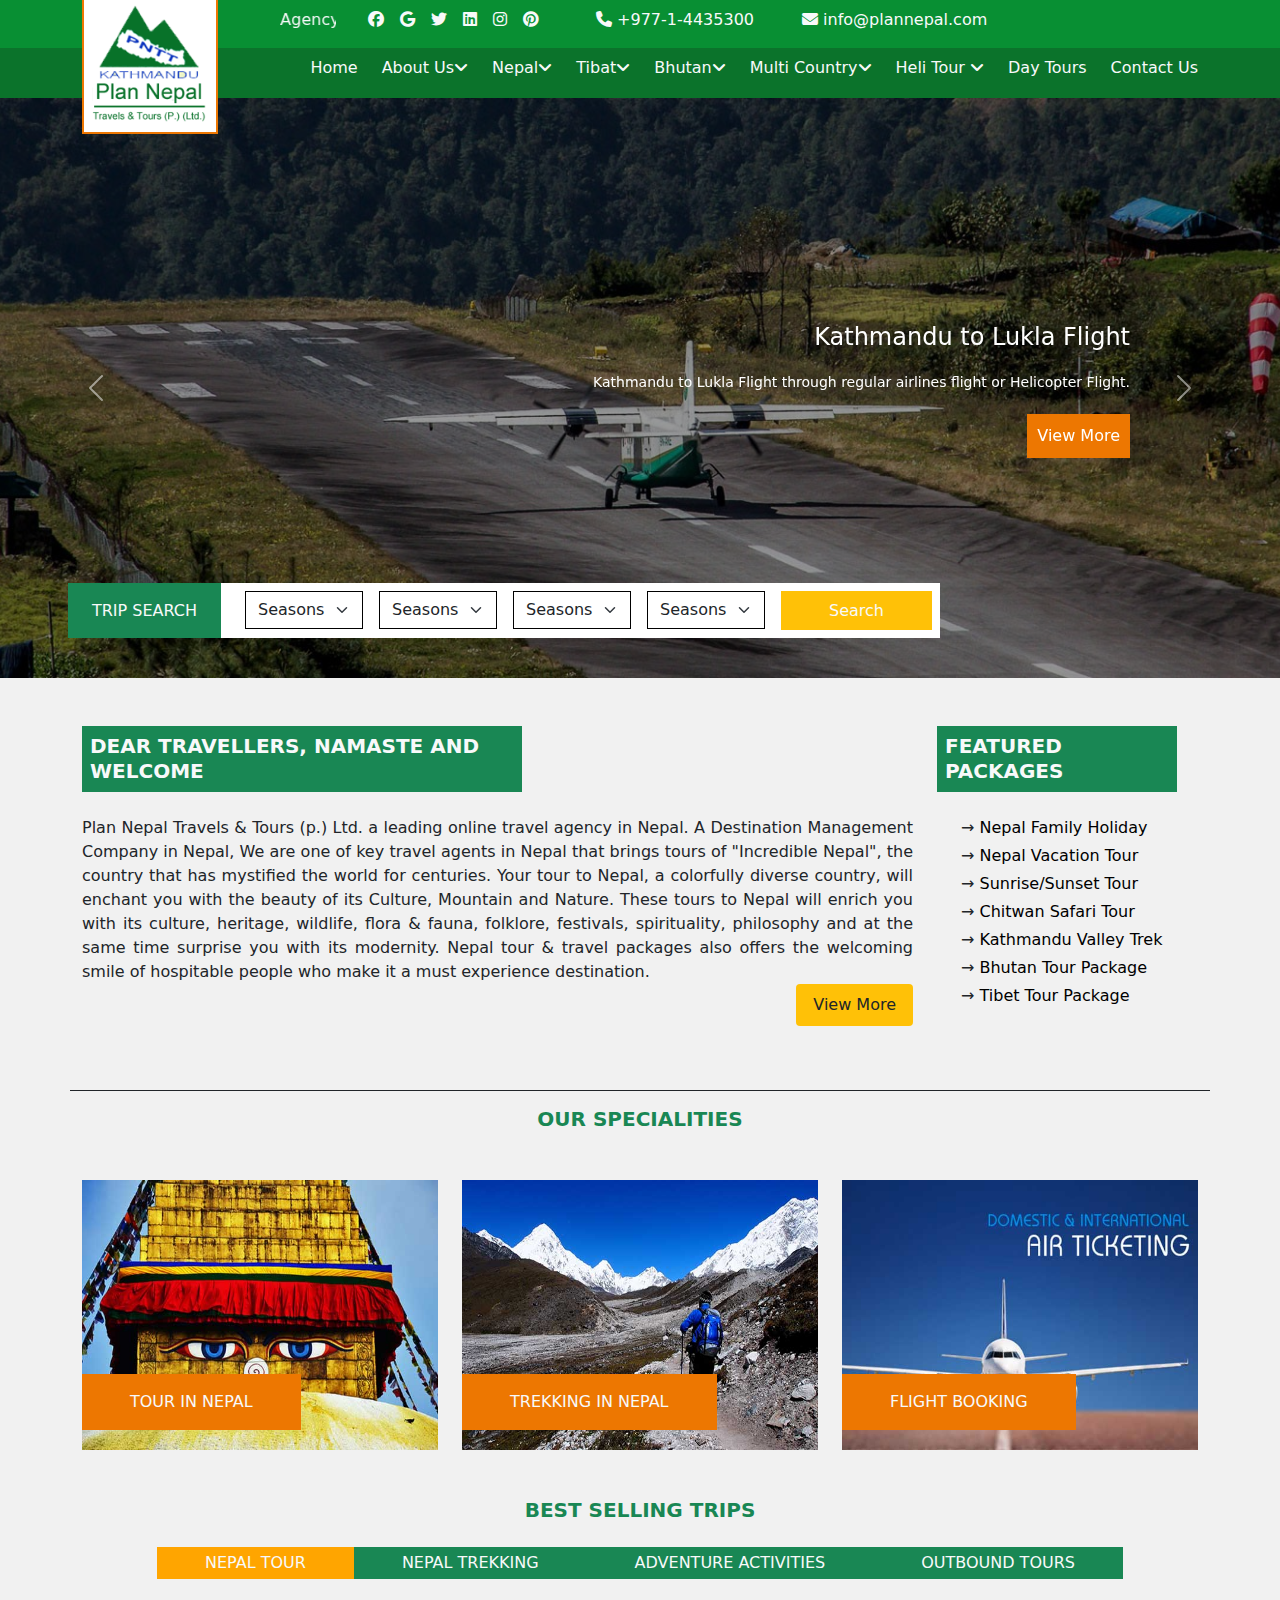
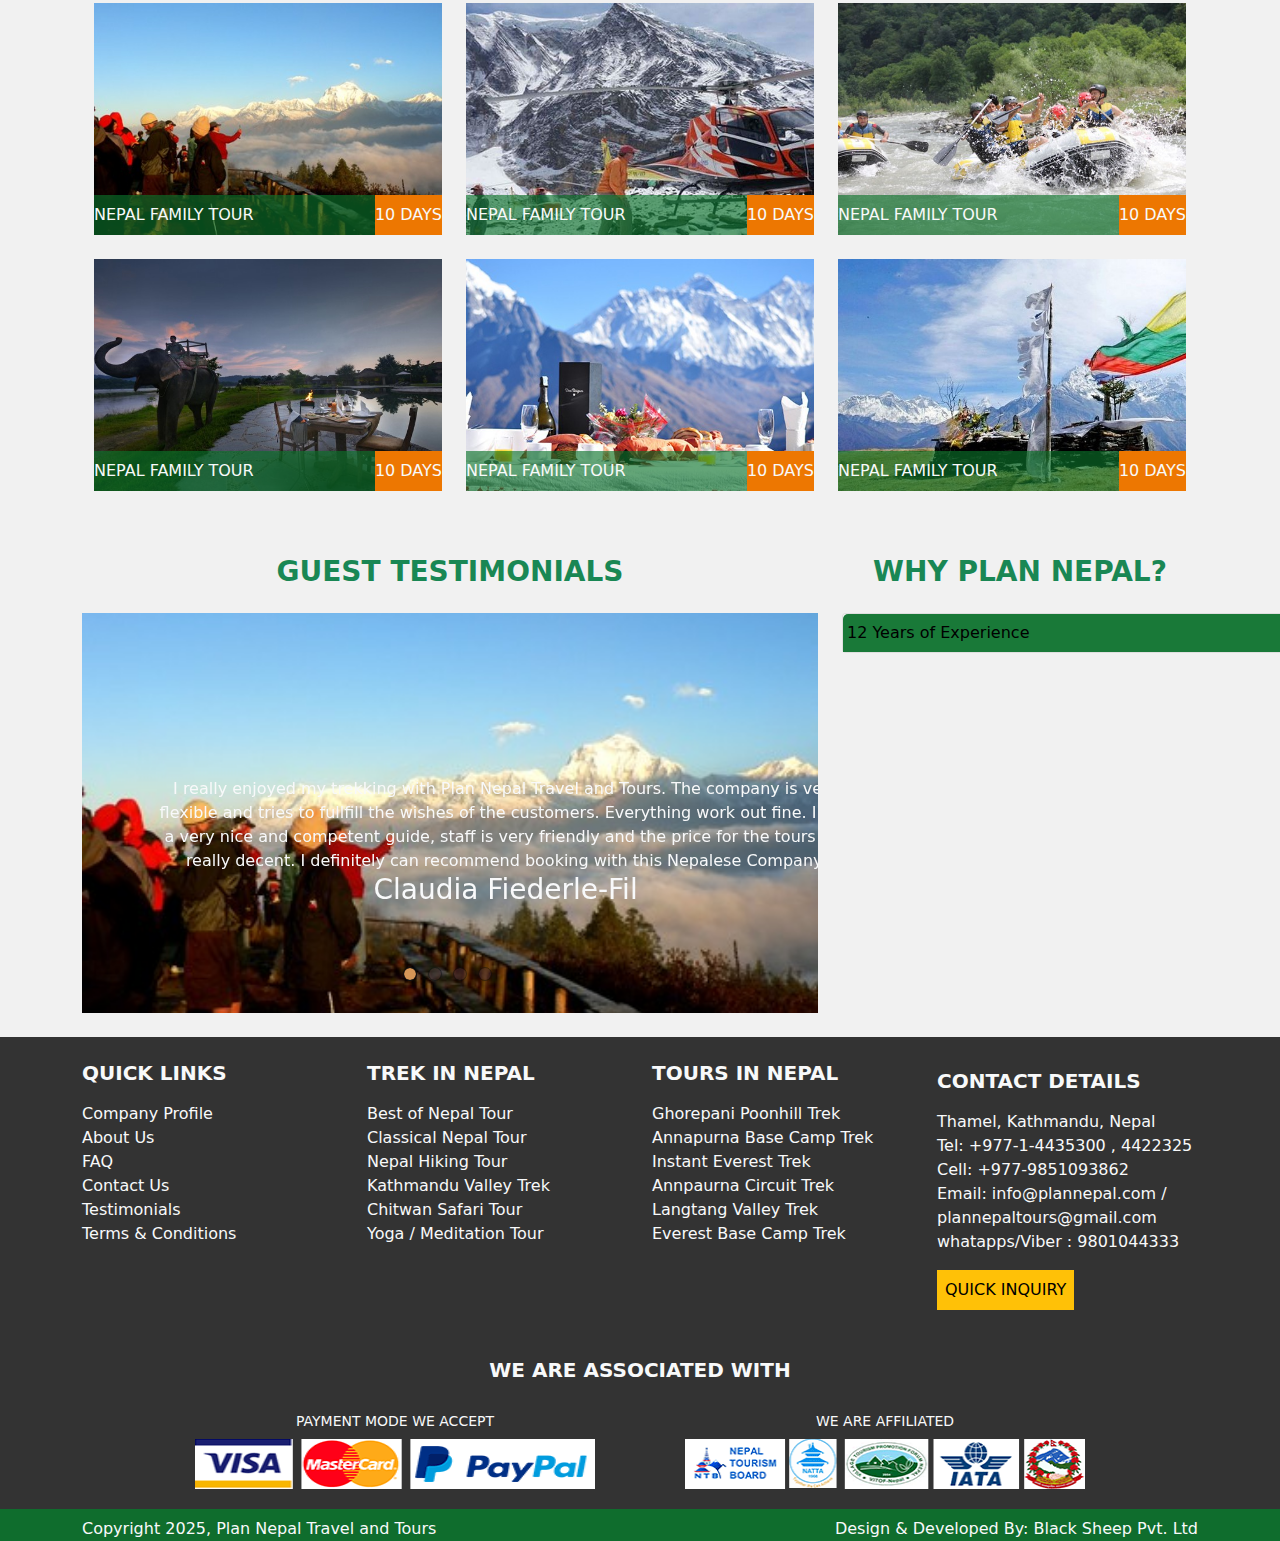
<file: index.html>
<!DOCTYPE html>
<html lang="en">

<head>
    <meta charset="UTF-8">
    <meta name="viewport" content="width=device-width, initial-scale=1.0">
    <title>Project Nepal</title>
    <link rel="stylesheet" href="/css/bootstrap.min.css">
    <link rel="stylesheet" href="css/style.css">
    <link rel="stylesheet" href="https://cdnjs.cloudflare.com/ajax/libs/font-awesome/6.7.2/css/all.min.css"
        integrity="sha512-Evv84Mr4kqVGRNSgIGL/F/aIDqQb7xQ2vcrdIwxfjThSH8CSR7PBEakCr51Ck+w+/U6swU2Im1vVX0SVk9ABhg=="
        crossorigin="anonymous" referrerpolicy="no-referrer" />
</head>

<body>
    <header>
        <div class="header-first pt-2">
            <div class="container">
                <div class="row">
                    <div class="logo ">
                        <a href="">
                            <img src="/images/logo.gif" alt="">
                        </a>
                    </div>
                    <div class="d-flex ">
                        <div class="col-lg-2 text-light">
                            <marquee behavior="scroll">Agency for Tour & Trekking in Nepal</marquee>
                        </div>

                        <ul class="header-icon col-lg-3 d-flex gap-3 text-light">
                            <li><a href="/" target="_blank"><i class="fa-brands fa-facebook"></i></a></li>
                            <li><a href="/" target="_blank"><i class="fa-brands fa-google"></i></a></li>
                            <li><a href="/" target="_blank"><i class="fa-brands fa-twitter"></i></a></li>
                            <li><a href="/" target="_blank"><i class="fa-brands fa-linkedin"></i></a></li>
                            <li><a href="/" target="_blank"><i class="fa-brands fa-instagram"></i></a></li>
                            <li><a href="/" target="_blank"><i class="fa-brands fa-pinterest"></i></a></li>
                        </ul>

                        <ul class="header-cont col-lg-6 d-flex gap-5 text-light">
                            <li><a href=""> <i class="fa-solid fa-phone"></i> +977-1-4435300</a></li>
                            <li> <a href=""><i class="fa-solid fa-envelope"></i> info@plannepal.com</a></li>
                        </ul>
                    </div>
                </div>
            </div>
        </div>
        <div class="header-sec">
            <div class="container">
                <div class="row">
                    <ul class="header-icon col-lg-12 d-flex gap-4 text-light py-2">
                        <li><a href="/" target="_blank">Home</a></li>
                        <li><a href="/" target="_blank">About Us<i class="fa-solid fa-angle-down"></i></a></li>
                        <li><a href="/" target="_blank">Nepal<i class="fa-solid fa-angle-down"></i></a></li>
                        <li><a href="/" target="_blank">Tibat<i class="fa-solid fa-angle-down"></i></a></li>
                        <li><a href="/" target="_blank">Bhutan<i class="fa-solid fa-angle-down"></i></a></li>
                        <li><a href="/" target="_blank">Multi Country<i class="fa-solid fa-angle-down"></i></a></li>
                        <li><a href="/" target="_blank">Heli Tour <i class="fa-solid fa-angle-down"></i></a></li>
                        <li><a href="/" target="_blank">Day <a href="/">Tours</a></li>
                        <li><a href="/" target="_blank">Contact Us</a></li>
                    </ul>
                </div>
            </div>
        </div>
    </header>



    <div id="hero-carousel" class="slid_div carousel slide" data-bs-ride="carousel">
        <div class="slid_div_div carousel-inner">

            <div class="carousel-item active c-item">
                <img src="/images/lukla.jpg" class="d-block w-100 c-img" alt="slide 1">
                <div class="slide-text">
                    <h2>Kathmandu to Lukla Flight</h2>
                    <p>Kathmandu to Lukla Flight through regular airlines flight or Helicopter Flight.</p>
                    <button class="button11">View More</button>
                </div>
            </div>

            <div class="carousel-item c-item">
                <img src="/images/1.jpg" class="d-block w-100 c-img" alt="slide 2">
                <div class="slide-text">
                    <h2>Nepal Holiday, Nepal Tour Package</h2>
                    <p>Tour in Nepal is the best choice for your vacation along with your family, alone or
                        colleagues. Complete list of Nepal Tour packages with best deals.</p>
                    <button class="button11">View More</button>
                </div>
            </div>

            <div class="carousel-item c-item">
                <img src="/images/helicopter.jpg" class="d-block w-100 c-img" alt="slide 3">
                <div class="slide-text">
                    <h2>Everest Base Camp Helicopter Tour with Landing</h2>
                    <p>Everest Base Camp Helicopter Tour with Multiple Landing is one of the exciting day trip to
                        highest mountain. Book Your Everest Helicopter Tour at Best Price.</p>
                    <button class="button11">View More</button>
                </div>
            </div>

            <div class="carousel-item c-item">
                <img src="/images/aeroplane.jpg" class="d-block w-100 c-img" alt="slide 4">
                <div class="slide-text">
                    <h2>Air Tickets - International & Domestic Flights</h2>
                    <p>Deals on both International and Domestic flight ticket. We assure you for the quality service
                        on best deal.</p>
                    <button class="button11">View More</button>
                </div>
            </div>

            <div class="carousel-item c-item">
                <img src="/images/temp.jpg" class="d-block w-100 c-img" alt="slide 5">
                <div class="slide-text">
                    <h2>Nepal Holiday, Nepal Tour Package</h2>
                    <p>Tour in Nepal is the best choice for your vacation along with your family, alone or
                        colleagues. Complete list of Nepal Tour packages with best deals.</p>
                    <button class="button11">View More</button>
                </div>
            </div>

            <div class="carousel-item c-item">
                <img src="/images/man-mount.jpg" class="d-block w-100 c-img" alt="slide 6">
                <div class="slide-text">
                    <h2>Trekking in Nepal Land of Himalayas</h2>
                    <p>The Land of Himalayas offers you thrilling, inspiring trekking routes and mountaineering
                        packages all over Nepal.</p>
                    <button class="button11">View More</button>
                </div>
            </div>

        </div>

        <button class="carousel-control-prev" type="button" data-bs-target="#hero-carousel" data-bs-slide="prev">
            <span class="carousel-control-prev-icon" aria-hidden="true"></span>
            <span class="visually-hidden">Previous</span>
        </button>
        <button class="carousel-control-next" type="button" data-bs-target="#hero-carousel" data-bs-slide="next">
            <span class="carousel-control-next-icon" aria-hidden="true"></span>
            <span class="visually-hidden">Next</span>
        </button>


        <div class="card-item">
            <div class="search text-uppercase p-3 ps-4 pe-4 bg-success text-light">Trip Search</div>
            <div class="btom bg-white d-flex p-2
            pt-2 pb-2 ps-4 gap-3 mb-0">

                <div class="mb-3">
                    <select class="form-select" id="seasonSelect">
                        <option selected>Seasons</option>
                        <option value="all"> All Year</option>
                        <option value="summer">Summer</option>
                        <option value="autumn">Autumn</option>
                        <option value="spring">Spring</option>
                        <option value="winter">Winter</option>
                    </select>
                </div>

                <div class="mb-3">
                    <select class="form-select" id="seasonSelect">
                        <option selected>Seasons</option>
                        <option value="all">All Year</option>
                        <option value="summer">Summer</option>
                        <option value="autumn">Autumn</option>
                        <option value="spring">Spring</option>
                        <option value="winter">Winter</option>
                    </select>
                </div>


                <div class="mb-3">
                    <select class="form-select" id="seasonSelect">
                        <option selected>Seasons</option>
                        <option value="all">All Year</option>
                        <option value="summer">Summer</option>
                        <option value="autumn">Autumn</option>
                        <option value="spring">Spring</option>
                        <option value="winter">Winter</option>
                    </select>
                </div>


                <div class="mb-3">
                    <select class="form-select " id="seasonSelect">
                        <option selected>Seasons</option>
                        <option value="all">All Year</option>
                        <option value="summer">Summer</option>
                        <option value="autumn">Autumn</option>
                        <option value="spring">Spring</option>
                        <option value="winter">Winter</option>
                    </select>
                </div>

                <button class="btn_search  p-1 ps-5 pe-5  bg-warning  text-light">Search</button>
            </div>
        </div>
    </div>



    <section class="first-sec mt-5 ">
        <div class="container">
            <div class="row ">
                <div class="col-lg-9 md-6 text-justify mb-5">
                    <h2 class=" head2 bg-success p-2 text-uppercase text-light">Dear Travellers, Namaste and Welcome
                    </h2>
                    <p class="mt-4">Plan Nepal Travels & Tours (p.) Ltd. a leading online travel agency in Nepal. A
                        Destination
                        Management Company in Nepal, We are one of key travel agents in Nepal that brings tours of
                        "Incredible Nepal", the country that has mystified the world for centuries. Your tour to Nepal,
                        a colorfully diverse country, will enchant you with the beauty of its Culture, Mountain and
                        Nature. These tours to Nepal will enrich you with its culture, heritage, wildlife, flora &
                        fauna, folklore, festivals, spirituality, philosophy and at the same time surprise you with its
                        modernity. Nepal tour & travel packages also offers the welcoming smile of hospitable people who
                        make it a must experience destination.</p>
                    <div class="text-end">
                        <button class="btn p-2 ps-3  pe-3 bg-warning text-end"> View More</button>
                    </div>
                </div>

                <div class="col-lg-3">
                    <h2 class="head bg-success p-2 text-uppercase text-light">Featured Packages</h2>
                    <ul class="list-unstyled ps-4 mt-4 ">
                        <li class="text-dark ">
                            <span>→</span> <a href=""> Nepal Family Holiday</a>
                        </li>
                        <li class="text-dark">
                            <span>→</span> <a href=""> Nepal Vacation Tour</a>
                        </li>
                        <li class="text-dark">
                            <span>→</span> <a href=""> Sunrise/Sunset Tour</a>
                        </li>
                        <li class="text-dark">
                            <span>→</span> <a href=""> Chitwan Safari Tour</a>
                        </li>
                        <li class=" text-dark">
                            <span>→</span> <a href=""> Kathmandu Valley Trek</a>
                        </li>
                        <li class="text-dark">
                            <span>→</span> <a href=""> Bhutan Tour Package</a>
                        </li>
                        <li class="text-dark">
                            <span>→</span> <a href=""> Tibet Tour Package</a>
                        </li>
                    </ul>

                </div>
            </div>
        </div>
    </section>

    <section class="last-sec">
        <div class="container border-top border-dark mt-3 pt-2">
            <h2 class="text-success text-uppercase fw-bold text-center mt-2 mb-2">Our Specialities</h2>
            <div class="row mt-5">

                <div class="col-lg-4 gap-3">
                    <div class="ce-card">
                        <img src="/images/shoyambu.jpg" alt="img">
                        <div class="tour  d-flex  pt-3 pe-5 pb-3 ps-5 text-light">
                            <div class="tour-title text-uppercase ">Tour in NEPAL</div>
                        </div>
                    </div>
                </div>

                <div class="col-lg-4">
                    <div class="ce-card">
                        <img src="/images/tra.jpg" alt="img">
                        <div class="tour  d-flex  pt-3 pe-5 pb-3 ps-5 text-light">
                            <div class="tour-title text-uppercase ">Trekking in Nepal</div>
                        </div>
                    </div>
                </div>

                <div class="col-lg-4">
                    <div class="ce-card">
                        <img src="/images/air.jpg" alt="img">
                        <div class="tour  d-flex  pt-3 pe-5 pb-3 ps-5 text-light">
                            <div class="tour-title text-uppercase ">flight booking</div>
                        </div>
                    </div>
                </div>
            </div>
    </section>




    <section class="second-sec mb-5 mt-5">
        <div class="container">
            <h2 class="text-success text-uppercase fw-bold text-center mt-2 mb-2">Best selling trips</h2>

            <div class="container py-3">
                <ul class="nav  mb-4  ul-list" id="trekTabs" role="tablist">
                    <li class="nav-item text-light" role="presentation">
                        <button class="nav1-link active text-light pb-1 pt-1 pe-5 ps-5" id="nepal-tab"
                            data-bs-toggle="tab" data-bs-target="#nepal" type="button" role="tab">NEPAL TOUR</button>
                    </li>
                    <li class="nav-item" role="presentation">
                        <button class="nav1-link text-light pb-1 pt-1 pe-5 ps-5" id="trekking-tab" data-bs-toggle="tab"
                            data-bs-target="#trekking" type="button" role="tab">NEPAL TREKKING</button>
                    </li>
                    <li class="nav-item" role="presentation">
                        <button class="nav1-link text-light pb-1 pt-1 pe-5 ps-5" id="adventure-tab" data-bs-toggle="tab"
                            data-bs-target="#adventure" type="button" role="tab">ADVENTURE ACTIVITIES</button>
                    </li>

                    <li class="nav-item" role="presentation">
                        <button class="nav1-link text-light pb-1 pt-1 pe-5 ps-5" id="adventure-tab" data-bs-toggle="tab"
                            data-bs-target="#outbound" type="button" role="tab">OUTBOUND TOURS</button>
                    </li>
                </ul>


                <div class="tab-content" id="trekTabsContent">
                    <div class="tab-pane fade show active" id="nepal" role="tabpanel">
                        <div class="row">
                            <div class="cea col-lg-4">
                                <div class="trips-card">
                                    <img src="./images/1.jpg" alt="Nepal Tour">
                                    <div class="tour  d-flex justify-content-between  text-light">
                                        <div class="tour-title pt-2 pb-2">NEPAL FAMILY TOUR</div>
                                        <div class="tour-days  pt-2 pb-2">10 DAYS</div>
                                    </div>
                                </div>
                            </div>

                            <div class="cea col-lg-4">
                                <div class="trips-card">
                                    <img src="./images/2.jpg" alt="Nepal Tour">
                                    <div class="tour d-flex justify-content-between  text-light">
                                        <div class="tour-title pt-2 pb-2">NEPAL FAMILY TOUR</div>
                                        <div class="tour-days  pt-2 pb-2">10 DAYS</div>
                                    </div>
                                </div>
                            </div>

                            <div class="cea col-lg-4">
                                <div class="trips-card">
                                    <img src="./images/3.jpg" alt="Nepal Tour">
                                    <div class="tour  d-flex justify-content-between  text-light">
                                        <div class="tour-title pt-2 pb-2">NEPAL FAMILY TOUR</div>
                                        <div class="tour-days pt-2 pb-2">10 DAYS</div>
                                    </div>
                                </div>
                            </div>

                            <div class="cea col-lg-4 mt-4">
                                <div class="trips-card">
                                    <img src="./images/4.jpg" alt="Nepal Tour">
                                    <div class="tour  d-flex justify-content-between  text-light">
                                        <div class="tour-title pt-2 pb-2 ">NEPAL FAMILY TOUR</div>
                                        <div class="tour-days pt-2 pb-2">10 DAYS</div>
                                    </div>
                                </div>
                            </div>

                            <div class="cea col-lg-4 mt-4">
                                <div class="trips-card">
                                    <img src="./images/5.jpg" alt="Nepal Tour">
                                    <div class="tour  d-flex justify-content-between  text-light">
                                        <div class="tour-title pt-2 pb-2">NEPAL FAMILY TOUR</div>
                                        <div class="tour-days pt-2 pb-2">10 DAYS</div>
                                    </div>
                                </div>
                            </div>

                            <div class="cea col-lg-4 mt-4">
                                <div class="trips-card">
                                    <img src="./images/6.jpg" alt="Nepal Tour">
                                    <div class="tour  d-flex justify-content-between text-light">
                                        <div class="tour-title pt-2 pb-2">NEPAL FAMILY TOUR</div>
                                        <div class="tour-days  pt-2 pb-2">10 DAYS</div>
                                    </div>
                                </div>
                            </div>
                        </div>
                    </div>



                    <div class="tab-pane fade" id="trekking" role="tabpanel">
                        <div class="row">
                            <div class="cea col-lg-4">
                                <div class="trips-card">
                                    <img src="./images/1.jpg" alt="Nepal Tour">
                                    <div class="tour  d-flex justify-content-between  text-light">
                                        <div class="tour-title pt-2 pb-2">NEPAL FAMILY TOUR</div>
                                        <div class="tour-days  pt-2 pb-2">10 DAYS</div>
                                    </div>
                                </div>
                            </div>

                            <div class="cea col-lg-4">
                                <div class="trips-card">
                                    <img src="./images/2.jpg" alt="Nepal Tour">
                                    <div class="tour d-flex justify-content-between  text-light">
                                        <div class="tour-title pt-2 pb-2">NEPAL FAMILY TOUR</div>
                                        <div class="tour-days  pt-2 pb-2">10 DAYS</div>
                                    </div>
                                </div>
                            </div>

                            <div class="cea col-lg-4">
                                <div class="trips-card">
                                    <img src="./images/3.jpg" alt="Nepal Tour">
                                    <div class="tour  d-flex justify-content-between  text-light">
                                        <div class="tour-title pt-2 pb-2">NEPAL FAMILY TOUR</div>
                                        <div class="tour-days pt-2 pb-2">10 DAYS</div>
                                    </div>
                                </div>
                            </div>

                            <div class="cea col-lg-4 mt-4">
                                <div class="trips-card">
                                    <img src="./images/4.jpg" alt="Nepal Tour">
                                    <div class="tour  d-flex justify-content-between  text-light">
                                        <div class="tour-title pt-2 pb-2 ">NEPAL FAMILY TOUR</div>
                                        <div class="tour-days pt-2 pb-2">10 DAYS</div>
                                    </div>
                                </div>
                            </div>
                        </div>
                    </div>




                    <div class="tab-pane fade" id="adventure" role="tabpanel">
                        <div class="row">
                            <div class="cea col-lg-4">
                                <div class="trips-card">
                                    <img src="./images/1.jpg" alt="Nepal Tour">
                                    <div class="tour  d-flex justify-content-between  text-light">
                                        <div class="tour-title pt-2 pb-2">NEPAL FAMILY TOUR</div>
                                        <div class="tour-days  pt-2 pb-2">10 DAYS</div>
                                    </div>
                                </div>
                            </div>

                            <div class="cea col-lg-4">
                                <div class="trips-card">
                                    <img src="./images/2.jpg" alt="Nepal Tour">
                                    <div class="tour d-flex justify-content-between  text-light">
                                        <div class="tour-title pt-2 pb-2">NEPAL FAMILY TOUR</div>
                                        <div class="tour-days  pt-2 pb-2">10 DAYS</div>
                                    </div>
                                </div>
                            </div>

                            <div class="cea col-lg-4">
                                <div class="trips-card">
                                    <img src="./images/3.jpg" alt="Nepal Tour">
                                    <div class="tour  d-flex justify-content-between  text-light">
                                        <div class="tour-title pt-2 pb-2">NEPAL FAMILY TOUR</div>
                                        <div class="tour-days pt-2 pb-2">10 DAYS</div>
                                    </div>
                                </div>
                            </div>
                        </div>
                    </div>




                    <div class="tab-pane fade" id="outbound" role="tabpanel">
                        <div class="row">
                            <div class="cea col-lg-4">
                                <div class="trips-card">
                                    <img src="./images/1.jpg" alt="Nepal Tour">
                                    <div class="tour  d-flex justify-content-between  text-light">
                                        <div class="tour-title pt-2 pb-2">NEPAL FAMILY TOUR</div>
                                        <div class="tour-days  pt-2 pb-2">10 DAYS</div>
                                    </div>
                                </div>
                            </div>

                            <div class="cea col-lg-4">
                                <div class="trips-card">
                                    <img src="./images/2.jpg" alt="Nepal Tour">
                                    <div class="tour d-flex justify-content-between  text-light">
                                        <div class="tour-title pt-2 pb-2">NEPAL FAMILY TOUR</div>
                                        <div class="tour-days  pt-2 pb-2">10 DAYS</div>
                                    </div>
                                </div>
                            </div>

                            <div class="cea col-lg-4">
                                <div class="trips-card">
                                    <img src="./images/3.jpg" alt="Nepal Tour">
                                    <div class="tour  d-flex justify-content-between  text-light">
                                        <div class="tour-title pt-2 pb-2">NEPAL FAMILY TOUR</div>
                                        <div class="tour-days pt-2 pb-2">10 DAYS</div>
                                    </div>
                                </div>
                            </div>

                            <div class="cea col-lg-4 mt-4">
                                <div class="trips-card">
                                    <img src="./images/4.jpg" alt="Nepal Tour">
                                    <div class="tour  d-flex justify-content-between  text-light">
                                        <div class="tour-title pt-2 pb-2 ">NEPAL FAMILY TOUR</div>
                                        <div class="tour-days pt-2 pb-2">10 DAYS</div>
                                    </div>
                                </div>
                            </div>

                            <div class="cea col-lg-4 mt-4">
                                <div class="trips-card">
                                    <img src="./images/5.jpg" alt="Nepal Tour">
                                    <div class="tour  d-flex justify-content-between  text-light">
                                        <div class="tour-title pt-2 pb-2">NEPAL FAMILY TOUR</div>
                                        <div class="tour-days pt-2 pb-2">10 DAYS</div>
                                    </div>
                                </div>
                            </div>

                            <div class="cea col-lg-4 mt-4">
                                <div class="trips-card">
                                    <img src="./images/6.jpg" alt="Nepal Tour">
                                    <div class="tour  d-flex justify-content-between text-light">
                                        <div class="tour-title pt-2 pb-2">NEPAL FAMILY TOUR</div>
                                        <div class="tour-days  pt-2 pb-2">10 DAYS</div>
                                    </div>
                                </div>
                            </div>
                        </div>
                    </div>


                </div>

            </div>



        </div>


    </section>

    <section class="last mb-5">
        <div class="container">
            <div class="row">
                <div class="col-lg-8 last ">
                    <div>
                        <h3 class="text-center text-success fw-bold text-uppercase mb-4">Guest Testimonials</h3>
                        <div id="carouselExampleIndicators" class="carousel slide last_slid" data-bs-ride="carousel">
                            <div class="carousel-indicators">
                                <div class="carousel-indicators">
                                    <button type="button" data-bs-target="#carouselExampleIndicators"
                                        data-bs-slide-to="0" class="active" aria-current="true"
                                        aria-label="Slide 1"></button>

                                    <button type="button" data-bs-target="#carouselExampleIndicators"
                                        data-bs-slide-to="1" aria-label="Slide 2"></button>

                                    <button type="button" data-bs-target="#carouselExampleIndicators"
                                        data-bs-slide-to="2" aria-label="Slide 3"></button>

                                    <button type="button" data-bs-target="#carouselExampleIndicators"
                                        data-bs-slide-to="3" aria-label="Slide 4"></button>
                                </div>

                            </div>
                            <div class="carousel-inner">
                                <div class="inner_slid carousel-item active ">
                                    <div class="cont d-block text-center p-1 text-light">
                                        <p class="">I really enjoyed my trekking with Plan Nepal Travel and Tours. The
                                            company is
                                            very flexible and tries
                                            to fullfill the wishes of the customers. Everything work out fine. I had a
                                            very
                                            nice and competent
                                            guide, staff is very friendly and the price for the tours are really decent.
                                            I
                                            definitely can
                                            recommend booking with this Nepalese Company.
                                        </p>
                                        <h3>Claudia Fiederle-Fil</h3>
                                    </div>
                                </div>
                                <div class="inner_slid carousel-item">
                                    <div class="cont d-block text-center p-1 text-light">
                                        <p class="">I really enjoyed my trekking with Plan Nepal Travel and Tours. The
                                            company is
                                            very flexible and tries
                                            to fullfill the wishes of the customers. Everything work out fine. I had a
                                            very
                                            nice and competent
                                            guide, staff is very friendly and the price for the tours are really decent.
                                            I
                                            definitely can
                                            recommend booking with this Nepalese Company.
                                        </p>
                                        <h3>Claudia Fiederle-Fil</h3>
                                    </div>
                                </div>
                                <div class=" inner_slid carousel-item">
                                    <div class="cont d-block text-center p-1 text-light">
                                        <p class="">I really enjoyed my trekking with Plan Nepal Travel and Tours. The
                                            company is
                                            very flexible and tries
                                            to fullfill the wishes of the customers. Everything work out fine. I had a
                                            very
                                            nice and competent
                                            guide, staff is very friendly and the price for the tours are really decent.
                                            I
                                            definitely can
                                            recommend booking with this Nepalese Company.
                                        </p>
                                        <h3>Claudia Fiederle-Fil</h3>
                                    </div>
                                </div>
                                <div class="inner_slid carousel-item">
                                    <div class="cont d-block text-center p-1 text-light">
                                        <p class="">I really enjoyed my trekking with Plan Nepal Travel and Tours. The
                                            company is
                                            very flexible and tries
                                            to fullfill the wishes of the customers. Everything work out fine. I had a
                                            very
                                            nice and competent
                                            guide, staff is very friendly and the price for the tours are really decent.
                                            I
                                            definitely can
                                            recommend booking with this Nepalese Company.
                                        </p>
                                        <h3>Claudia Fiederle-Fil</h3>
                                    </div>
                                </div>
                            </div>
                        </div>
                    </div>
                </div>

                <div class="col-lg-4">

                    <div class="accordion" id="planNepalAccordion">
                        <h3 class="text-center text-success fw-bold mb-4">WHY PLAN NEPAL?</h3>
                        <div class="accordion-item">
                            <button class=" d-flex pe-1 ps-1 mb-2" data-bs-toggle="collapse"
                                data-bs-target="#collapseOne">
                                <div class="">12 Years of Experience </div>
                                <i class="fa-solid fa-angle-down"></i>
                            </button>

                            <div id="collapseOne" class="accordion-collapse collapse"
                                data-bs-parent="#planNepalAccordion">
                                <div class="accordion-body bg-white border">
                                    We have experience, knowledge for more than 12 years that will make you come back
                                    for
                                    more.
                                </div>
                            </div>
                        </div>
                    </div>

                </div>
            </div>
        </div>
    </section>



    <footer class="footer mt-4">
        <div class="container">
            <div class="row gy-4 d-flex">
                <div class="col-lg-3 md-6 text-light">
                    <h2 class="text-uppercase">Quick Links</h2>
                    <ul class="ps-0 py-2">
                        <li><a href="/">Company Profile</a></li>
                        <li><a href="/">About Us</a></li>
                        <li><a href="/">FAQ</a></li>
                        <li><a href="/">Contact Us</a></li>
                        <li><a href="/">Testimonials</a></li>
                        <li><a href="/">Terms & Conditions</a></li>
                    </ul>
                </div>

                <div class="col-lg-3 md-6 text-light">
                    <h2 class="text-uppercase">Trek in nepal</h2>
                    <ul class="ps-0 py-2">
                        <li><a href="/">Best of Nepal Tour</a></li>
                        <li><a href="/">Classical Nepal Tour</a></li>
                        <li><a href="/">Nepal Hiking Tour</a></li>
                        <li><a href="/">Kathmandu Valley Trek</a></li>
                        <li><a href="/">Chitwan Safari Tour</a></li>
                        <li><a href="/">Yoga / Meditation Tour</a></li>
                    </ul>
                </div>
                <div class="col-lg-3 md-6 text-light">
                    <h2 class="text-uppercase">Tours in Nepal</h2>
                    <ul class="ps-0 py-2">
                        <li><a href="/">Ghorepani Poonhill Trek</a></li>
                        <li><a href="/">Annapurna Base Camp Trek</a></li>
                        <li><a href="/">Instant Everest Trek</a></li>
                        <li><a href="/">Annpaurna Circuit Trek</a></li>
                        <li><a href="/">Langtang Valley Trek</a></li>
                        <li><a href="/">Everest Base Camp Trek</a></li>
                    </ul>
                </div>
                <div class="col-lg-3 md-6 text-light py-2">
                    <h2 class="text-uppercase">contact details</h2>
                    <ul class="ps-0 py-2">
                        <li><a href="/">Thamel, Kathmandu, Nepal</a></li>
                        <li><a href="/">Tel: +977-1-4435300 , 4422325</a></li>
                        <li><a href="/">Cell: +977-9851093862</a></li>
                        <li><a href="/">Email: info@plannepal.com / plannepaltours@gmail.com</a></li>
                        <li><a href="/">whatapps/Viber : 9801044333</a></li>
                        <button class="text-uppercase bg-warning mt-3 p-2">Quick inquiry</button>
                    </ul>
                </div>
            </div>
            <h2 class="text-uppercase text-center text-light mt-3">we are associated with</h2>
            <div class="footer_flex">
                <div class=" text-light text-center ">
                    <h4>PAYMENT MODE WE ACCEPT</h4>
                    <img src="/images/payment.png" alt="">
                </div>

                <div class=" text-light text-center ">
                    <h4>WE ARE AFFILIATED</h4>
                    <img src="/images/association-.png" alt="">
                </div>
            </div>
        </div>
        <div class="footer_end">
            <div class="container d-flex justify-content-between text-light pt-2">
                <div class="">
                    <p class="mb-0">Copyright 2025, Plan Nepal Travel and Tours</p>
                </div>
                <div class="">
                    <p class="">Design & Developed By: Black Sheep Pvt. Ltd</p>
                </div>
            </div>
        </div>
    </footer>



    <script src="https://cdn.jsdelivr.net/npm/bootstrap@5.0.2/dist/js/bootstrap.bundle.min.js"
        integrity="sha384-MrcW6ZMFYlzcLA8Nl+NtUVF0sA7MsXsP1UyJoMp4YLEuNSfAP+JcXn/tWtIaxVXM"
        crossorigin="anonymous"></script>
</body>

</html>
</file>
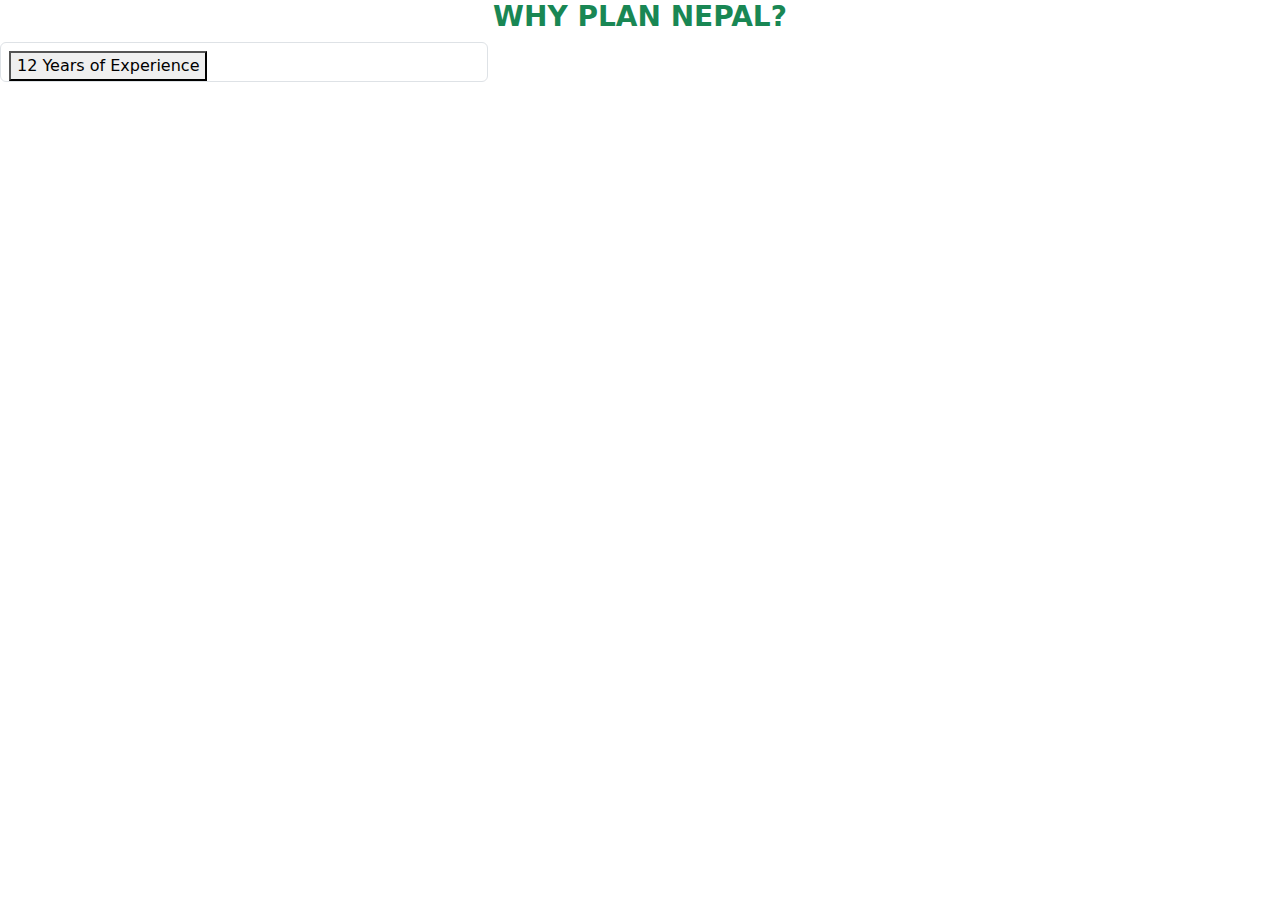
<file: boot.html>
<!DOCTYPE html>
<html lang="en">

<head>
    <meta charset="UTF-8">
    <title>Trek Packages</title>
    <link href="https://cdn.jsdelivr.net/npm/bootstrap@5.3.3/dist/css/bootstrap.min.css" rel="stylesheet">
</head>

<body>

    <div class="accordion" id="planNepalAccordion">
        <h3 class="text-center text-success fw-bold">WHY PLAN NEPAL?</h3>

        <div class="accordion-item p-2" style="width: 488px; height: 40px;" >
            
                <button class="border-non"  data-bs-toggle="collapse"
                    data-bs-target="#collapseOne">
                    12 Years of Experience
                </button>
         
            <div id="collapseOne" class="accordion-collapse collapse" data-bs-parent="#planNepalAccordion">
                <div class="accordion-body">
                    We have experience, knowledge for more than 12 years that will make you come back for more.
                </div>
            </div>
        </div>


    </div>

    <!-- Add more accordion-items like Safety First, Competitive Price, etc. -->
    </div>


    <script src="https://cdn.jsdelivr.net/npm/bootstrap@5.3.3/dist/js/bootstrap.bundle.min.js"></script>
</body>

</html>
</file>
<file: css/style.css>
* {
  margin: 0;
  padding: 0;
  box-sizing: border-box;
}

li {
  list-style: none;
  font-size: 16px;
}

a {
  text-decoration: none;
  color: inherit;
}

ul {
  margin-bottom: none;
}

h2 {
  font-weight: 600;
  font-size: 20px;
  line-height: 25px;
}

body {
  background-color: #F1F1F1;
}

button {
  width: auto;
  border: none;
}

p {
  margin-bottom: 0px;
}

footer {
  background-color: #333333;
}
footer li {
  transition: 0.8s;
}
footer a:hover {
  color: #dba914;
}
footer li:hover {
  transform: translatex(10px);
  color: #dba914;
}

.footer_flex {
  display: flex;
  justify-content: center;
  padding: 20px 0;
  gap: 90px;
}
.footer_flex h4 {
  font-size: 14px;
  line-height: 20px;
  font-weight: 400;
}
.footer_flex img {
  width: 400px;
  height: 50px;
}

.footer_end {
  background-color: #0F6D2D;
}

header .header-first {
  background-color: #088F33;
  padding: 0px;
}
header .header-first .container {
  display: flex;
  justify-content: space-around;
  position: relative;
  align-items: center;
}
header .header-first .container .logo {
  position: absolute;
  top: -10px;
  left: 0px;
  max-width: 160px;
  max-height: 140px;
  z-index: 1;
}
header .header-first .container .logo a img {
  width: 100%;
  height: 100%;
  border: 2px solid #ED7702;
}
header .header-sec {
  background-color: #0B732B;
  height: 50px;
}
header .header-sec .container {
  display: flex;
  justify-content: end;
  align-items: center;
}
header .header-sec .container .header-icon li:hover {
  width: auto;
  background-color: #FFA500;
  padding: 5px 0px;
  align-items: center;
}

.slid_div .slid_div_div .c-item {
  height: 580px;
  position: relative;
}
.slid_div .slid_div_div .c-item .c-img {
  height: 100%;
  -o-object-fit: cover;
     object-fit: cover;
  filter: brightness(0.6);
}
.slid_div .slid_div_div .c-item .slide-text {
  position: absolute;
  bottom: 220px;
  right: 150px;
  display: block;
  text-align: end;
  color: white;
}
.slid_div .slid_div_div .c-item .slide-text h2 {
  font-size: 24px;
  font-weight: 500;
  line-height: 25px;
}
.slid_div .slid_div_div .c-item .slide-text p {
  font-size: 14px;
  font-weight: 400;
  line-height: 24px;
  margin-top: 20px;
}
.slid_div .slid_div_div .c-item .slide-text .button11 {
  padding: 10px;
  background-color: #ED7701;
  color: white;
  margin-top: 20px;
}
.slid_div .slid_div_div .c-item .slide-text .button11:hover {
  background-color: #0D772F;
}
.slid_div .card-item {
  width: auto;
  height: 55px;
  position: absolute;
  display: flex;
  bottom: 40px;
  right: 340px;
  background-color: #F1F1F1;
}
.slid_div .card-item .form-select {
  border: #000 1px solid;
  border-radius: 0px;
}
.slid_div .card-item .btn_search:hover {
  background-color: #0D772F;
}

.first-sec .head2 {
  width: 440px;
}
.first-sec p {
  text-align: justify;
}
.first-sec .head {
  width: 240px;
}
.first-sec li {
  margin-bottom: 4px;
}
.first-sec li a {
  color: black;
  font-weight: 500;
  transition: 0.7s;
}
.first-sec li a:hover {
  text-decoration: underline;
}

.last-sec .ce-card {
  position: relative;
  overflow: hidden;
  height: 270px;
}
.last-sec .ce-card img {
  width: 100%;
  height: 100%;
  transition: 0.8s;
}
.last-sec .ce-card img:hover {
  transform: scale(1.5);
}
.last-sec .ce-card .tour {
  background-color: #ED7701;
  position: absolute;
  bottom: 20px;
  transition: 0.8s;
}
.last-sec .ce-card .tour:hover {
  background-color: #0B732B;
}

.second-sec .ul-list {
  width: auto;
  justify-content: center;
  margin: 0 auto;
}
.second-sec .ul-list .nav-item .nav1-link {
  background-color: rgb(25, 135, 84);
}
.second-sec .ul-list .nav-item .nav1-link.active {
  background-color: orange !important;
  color: white;
}
.second-sec .ul-list .nav-item .nav1-link:hover {
  background-color: orange !important;
  color: white;
}
.second-sec .carousel-indicators button {
  width: 12px;
  height: 12px;
  border-radius: 50%;
  background-color: #000;
  border: 1px solid #333;
  margin-right: 0.5rem;
}
.second-sec .carousel-indicators button.active {
  background-color: #ED7701;
}
.second-sec .last_slid .inner_slid {
  position: relative;
}
.second-sec .last_slid .inner_slid .cont {
  position: absolute;
  top: 0;
}
.second-sec .trips-card {
  position: relative;
}
.second-sec .trips-card img {
  width: 100%;
  opacity: 1;
  translate: 0.9s;
}
.second-sec .trips-card img:hover {
  opacity: 0.5;
}
.second-sec .trips-card .tour {
  height: auto;
  position: absolute;
  bottom: 0;
  width: 100%;
  background-color: rgba(11, 115, 42, 0.6352941176);
}
.second-sec .trips-card .tour .tour-days {
  background-color: #ED7701;
}

.last .carousel-indicators button {
  width: 12px;
  height: 12px;
  border-radius: 50%;
  background-color: #523737;
  border: 1px solid #121212;
  margin-right: 0.5rem;
}
.last .carousel-indicators button.active {
  background-color: #d69657;
}
.last .last_slid .inner_slid {
  width: 100%;
  height: 400px;
  background-image: url(/images/1.jpg);
  background-size: cover;
  background-position: center;
  background-repeat: no-repeat;
}
.last .last_slid .inner_slid .cont {
  width: 700px;
  height: auto;
  position: absolute;
  display: block;
  justify-content: center;
  top: 40%;
  left: 10%;
}
.last .accordion .accordion-item {
  width: 488px;
  height: 40px;
}
.last .accordion .accordion-item button {
  background-color: #197938;
  width: 100%;
  height: 100%;
  align-items: center;
  display: flex;
  justify-content: space-between;
  border-top-left-radius: 5px;
  border-top-right-radius: 5px;
}/*# sourceMappingURL=style.css.map */
</file>
